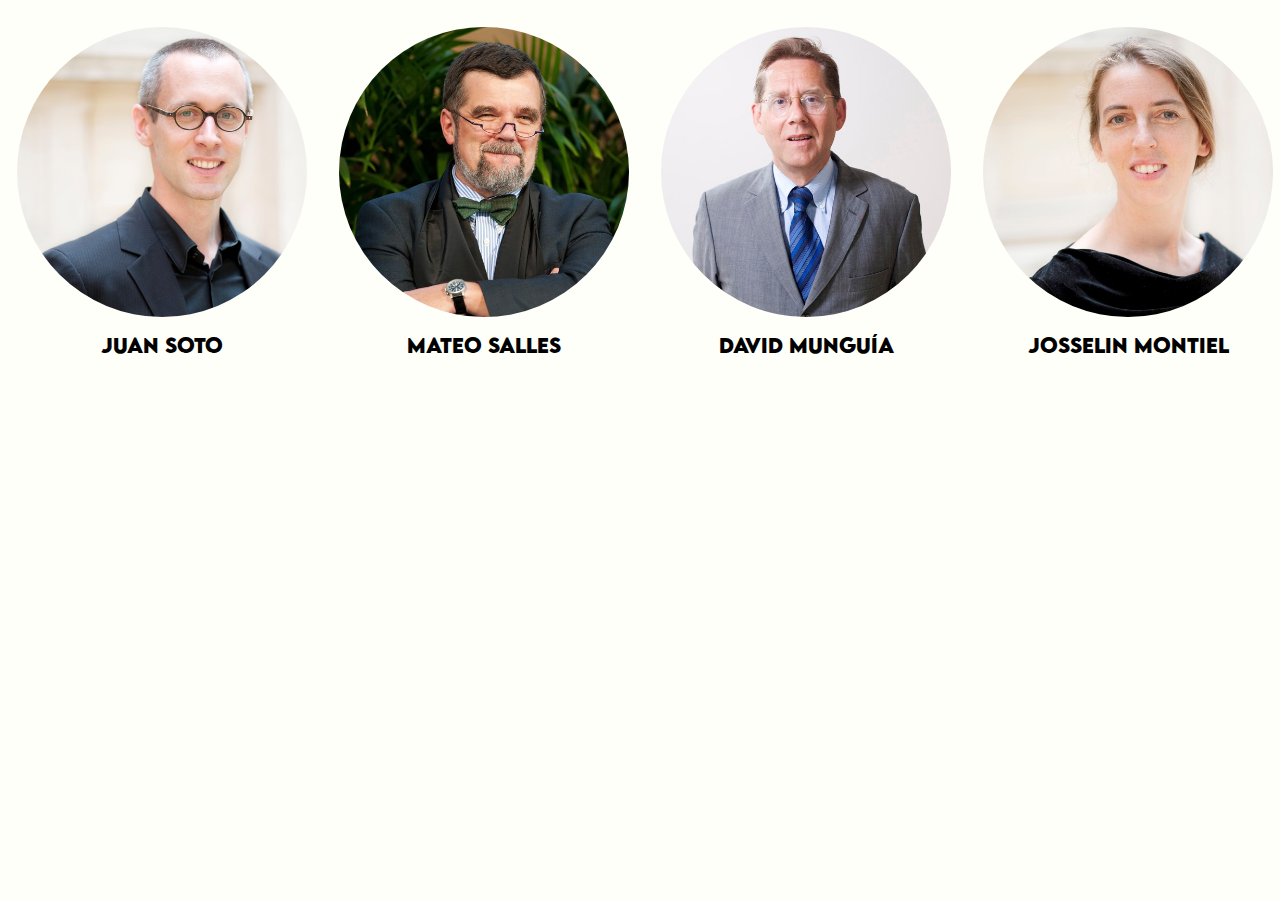
<file: Analistas.html>
<!DOCTYPE html> <!-- version de HTML a usar-->
<html> <!-- inicio del documento html-->
    <head> <!-- inicio de la cabecera-->
        <meta charset="UTF-8"> <!--character set-->
        <link type="text/css" rel="stylesheet" media="screen" href="Estilos.css" />
        <title>Akya</title>
        <link rel="icon" href=Icono.png type="image/icon type">
    </head>
    <div class=Persona>
        <table>
            <tr>
                <td>
                        <ul>
                        <li><img src="hombre_010.jpg" alt="¡Error! Imágen no encontrada" title="Juan"></li>
                        <li><h2>Juan Soto</h2></li>
                        </ul>
                </td>
                <td>
                    
                        <ul>
                        <li><img src="hombre_011.jpg" alt="¡Error! Imágen no encontrada" title="Mateo"></li>
                        <li><h2>Mateo Salles</h2></li>
                        </ul>
                    
                </td>
                <td>
                    
                        <ul>
                        <li><img src="hombre_012.jpg" alt="¡Error! Imágen no encontrada" title="David"></li>
                        <li><h2>David Munguía</h2></li>
                        </ul>
                    
                </td>
                <td>
                    
                        <ul>
                        <li><img src="mujer_005.jpg" alt="¡Error! Imágen no encontrada" title="Josselin"></li>
                        <li><h2>Josselin Montiel</h2></li>
                        </ul>
                    
                </td>
            </tr>    
            </table>
    </div>
</html>
</file>
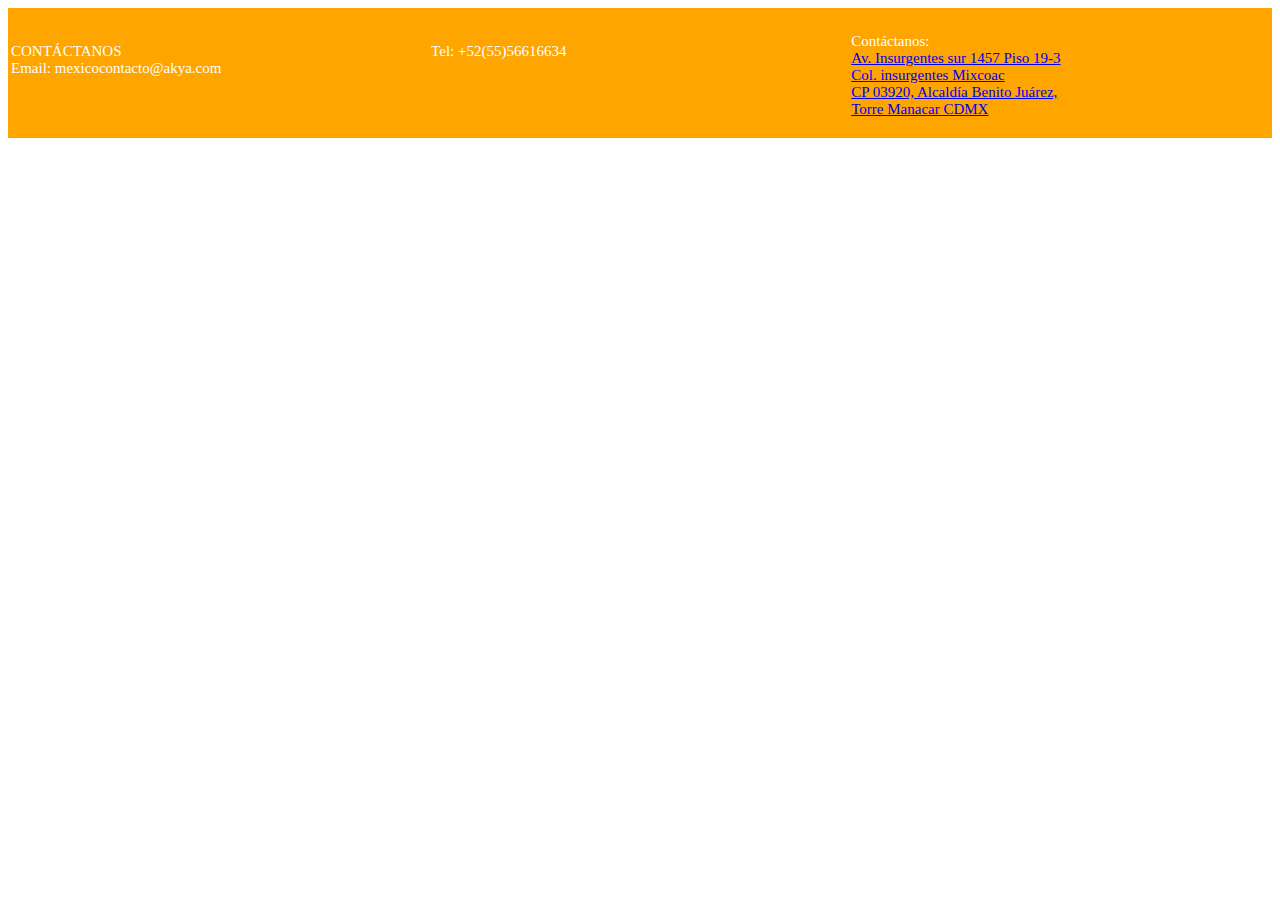
<file: footer.html>
<!DOCTYPE html>
<html>
    <head>
        <meta charset="UTF-8"/>
        <link type="text/css" rel="stylesheet" media="screen" href="estilos_footer.css" />
    </head>
    <body>

        <div id="footer">
                <div id="footer-left">
                    
                    <p>CONTÁCTANOS <br> Email: mexicocontacto@akya.com </p>
                </div>
                <div id="footer-center">
                    <p>Tel: +52(55)56616634 
                        <br><br>
                        
                </div>
                <div id="footer-right">
                    <p>Contáctanos: <br> <a href="https://www.google.com/maps/place/Torre+Manacar/@19.3688393,-99.1812093,15z/data=!4m5!3m4!1s0x0:0x8d7ad9d66e9b1ada!8m2!3d19.3688393!4d-99.1812093">Av. Insurgentes sur 1457 Piso 19-3 <br> Col. insurgentes Mixcoac <br>CP 03920, Alcaldía Benito Juárez,<br> Torre Manacar CDMX</a>
                </div>
            </div>
    </body>
</html>
</file>
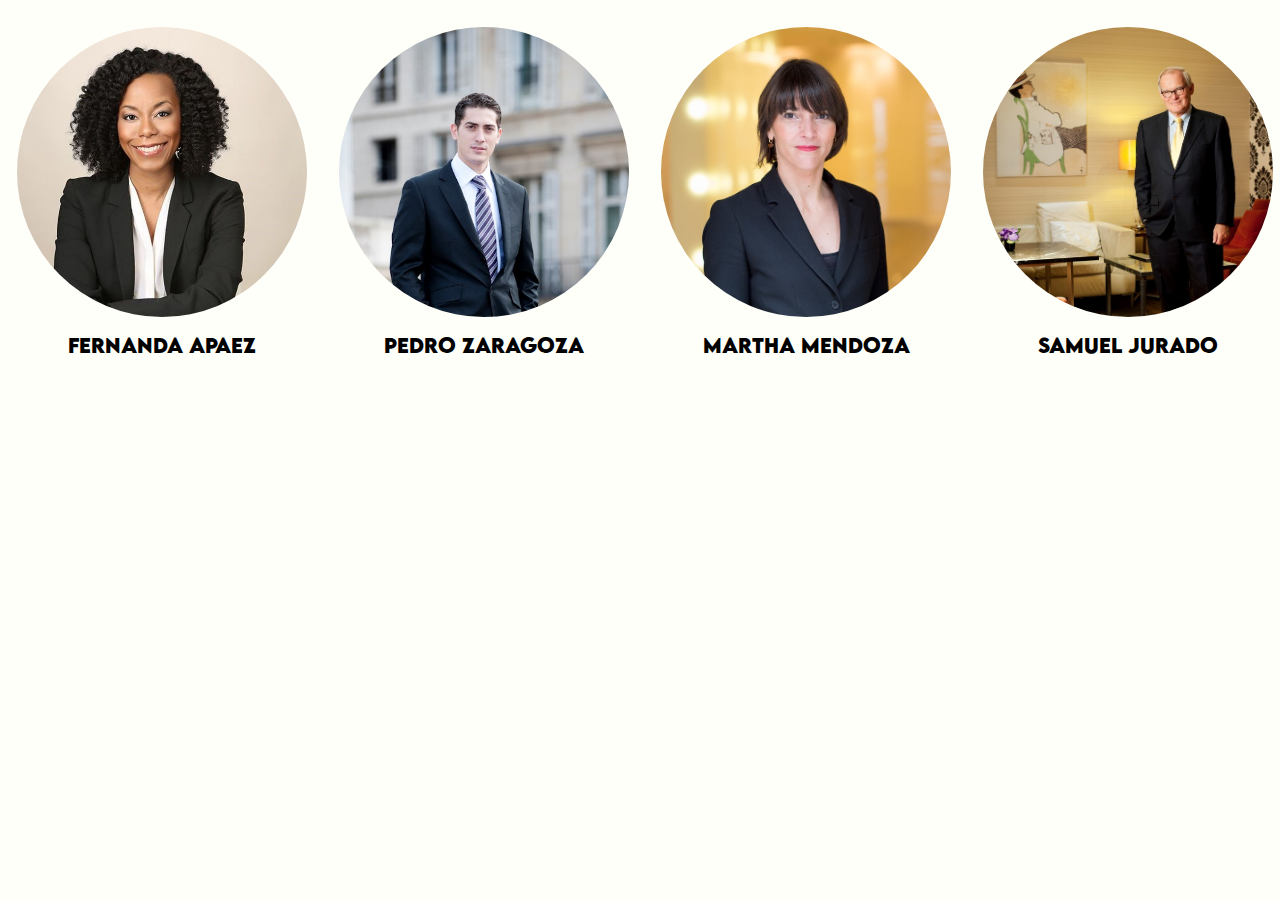
<file: Gerentes.html>
<!DOCTYPE html> <!-- version de HTML a usar-->
<html> <!-- inicio del documento html-->
    <head> <!-- inicio de la cabecera-->
        <meta charset="UTF-8"> <!--character set-->
        <link type="text/css" rel="stylesheet" media="screen" href="Estilos.css" />
        <title>Akya</title>
        <link rel="icon" href=Icono.png type="image/icon type">
    </head>
    <div class=Persona>
        <table>
            <tr>
                <td>
                        <ul>
                        <li><img src="mujer.jpg" alt="¡Error! Imágen no encontrada" title="Fernanda"></li>
                        <li><h2>Fernanda Apaez</h2></li>
                        </ul>
                </td>
                <td>
                    
                        <ul>
                        <li><img src="hombre_008.jpg" alt="¡Error! Imágen no encontrada" title="Pedro"></li>
                        <li><h2>Pedro Zaragoza</h2></li>
                        </ul>
                    
                </td>
                <td>
                    
                        <ul>
                        <li><img src="mujer_002.jpg" alt="¡Error! Imágen no encontrada" title="Martha"></li>
                        <li><h2>Martha Mendoza</h2></li>
                        </ul>
                    
                </td>
                <td>
                    
                        <ul>
                        <li><img src="hombre_007.jpg" alt="¡Error! Imágen no encontrada" title="Samuel"></li>
                        <li><h2>Samuel Jurado</h2></li>
                        </ul>
                    
                </td>
                <td>
                    
                        <ul>
                        <li><img src="mujer_003.jpg" alt="¡Error! Imágen no encontrada" title="Maria"></li>
                        <li><h2>María Castañeda</h2></li>
                        </ul>
                    
                </td>
            </tr>    
            </table>
    </div>
</html>
</file>
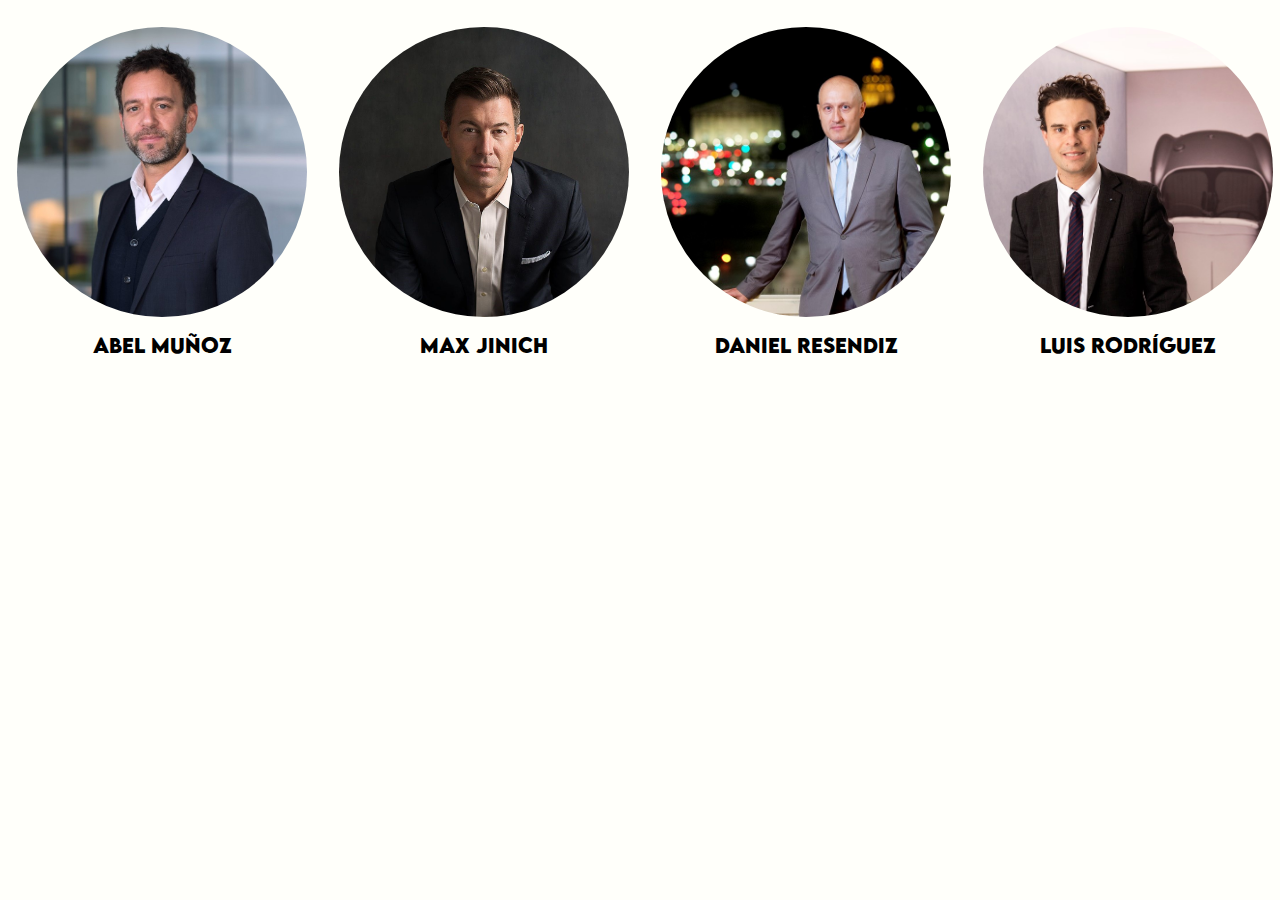
<file: Socios.html>
<!DOCTYPE html> <!-- version de HTML a usar-->
<html> <!-- inicio del documento html-->
    <head> <!-- inicio de la cabecera-->
        <meta charset="UTF-8"> <!--character set-->
        <link type="text/css" rel="stylesheet" media="screen" href="Estilos.css" />
        <title>Akya</title>
        <link rel="icon" href=Icono.png type="image/icon type">
    </head>
    <div class=Persona>
        <table>
            <tr>
                <td>
                        <ul>
                        <li><img src="hombre.jpg" alt="¡Error! Imágen no encontrada" title="Abel"></li>
                        <li><h2>Abel Muñoz</h2></li>
                        </ul>
                </td>
                <td>
                    
                        <ul>
                        <li><img src="GUAPO.jpg" alt="¡Error! Imágen no encontrada" title="Max"></li>
                        <li><h2>Max Jinich</h2></li>
                        </ul>
                    
                </td>
                <td>
                    
                        <ul>
                        <li><img src="hombre_005.jpg" alt="¡Error! Imágen no encontrada" title="Daniel"></li>
                        <li><h2>Daniel Resendiz</h2></li>
                        </ul>
                    
                </td>
                <td>
                    
                        <ul>
                        <li><img src="hombre_003.jpg" alt="¡Error! Imágen no encontrada" title="Luis Enrique"></li>
                        <li><h2>Luis Rodríguez</h2></li>
                        </ul>
                    
                </td>
                <td>
                    
                        <ul>
                        <li><img src="hombre_004.jpg" alt="¡Error! Imágen no encontrada" title="Rodrigo"></li>
                        <li><h2>Rodrigo Armijo</h2></li>
                        </ul>
                    
                </td>
                <td>
                    
                        <ul>
                        <li><img src="hombre_006.jpg" alt="¡Error! Imágen no encontrada" title="Roman"></li>
                        <li><h2>Roman Uribe</h2></li>
                        </ul>
                    
                </td>                
            </tr>    
            </table>
    </div>
</html>
</file>
<file: Estilos.css>
*{margin: 0;padding: 0;}

body{
    background-color: #fffffa;
    font-family: "George";
    font-size: 20px;
}

h1{
    font-family: "lemonMilk";    
}

.Equipo h1{
    font-family: "lemonMilk";
    font-size: 50px;
    padding: 10px;
    text-align: center;
    color:#4f3da8;
}

.titulos h1{
    font-family: "lemonMilk";
    font-size: 60px;
    padding: 10px;
    text-align: center;
    color:#4f3da8;
}

.titulos p{
    font-size: 24px;
    padding: 20px;
    text-align: center;
}

h2{
    font-family: "lemonMilk";
    font-size: 95%;
}

h3{
    font-family: "lemonMilk"
}

h4{
    font-family: "lemonMilk"
}

p{
    font-family: "George";
}

@font-face {
    font-family: "lemonMilk";
    src: url(lemonmilk.otf);
    font-weight: normal;
    font-style: normal;
}

@font-face {
    font-family: "Saonara";
    src: url(Saonara.otf);
    font-weight: normal;
    font-style: normal;
}

@font-face {
    font-family: "George";
    src:url(George.ttf);
    font-weight: normal;
    font-style: normal;
}

header{
    width: 100%;
    overflow: hidden;
    background: #eb5b46;
    margin-bottom: 20px;
    position: fixed;
    top: 0;
    font-family: "lemonMilk";
}

.Menu{
    width: 90%;
    max-width: 1200px;
    overflow: hidden;
    margin: auto;
    display: flex; 
    align-items: center;
}

header nav{
    float: right;
    line-height: 120px;
    padding: 0;
    margin: 0;
}

header nav a{
    display: inline-block;
    color: white;
    padding: 10px 20px;
    text-decoration: none;
    line-height: normal;
    font-size: 20px;
    font-weight: bold;
    border-radius: 50px;
}

header nav a:hover {
    background: #4f3da8;
    		-webkit-transition:all 500ms ease;
		-o-transition:all 500ms ease;
		transition:all 500ms ease;
}

.contenido{
    padding-top: 130px;
}

.wrapper{
    width: 90%;
    max-width: 1000px;
    overflow: hidden;
    margin: auto;
}

/* INDEX */

video { 
  position: absolute;
  top: 0;
  left: 0;
  width: 100%;
  height: 120%;
  object-fit: cover;
  object-position: center;
opacity: 60%;
}

.Index-right{
    float: right;
    position: relative;
    height: 500px;
    width: 45%;
    padding: 180px 40px;
    text-align: right;
}


.Index-datos{
    width: 33%;
    display: inline-block;
    padding-top: 170px;
    padding-bottom: 50px;
    margin: auto;
    float: left;
    text-align: center;
}

.Index-datos ul{
    list-style: none;
}

/*Contacto*/

* {
  box-sizing: border-box;
}

input[type=text], select, textarea {
  width: 100%;
  padding: 12px;
  border: 1px solid #ccc;
    border-radius: 20px;
  margin-top: 6px;
  margin-bottom: 16px;
    outline: none;
}

input[type=email], select, textarea {
  width: 100%;
  padding: 12px;
  border: 1px solid #ccc;
    border-radius: 20px;
  margin-top: 6px;
  margin-bottom: 16px;
    outline: none;
}

input[type=submit] {
  background-color: #9180e9;
  color: white;
  padding: 12px 20px;
  border: none;
  cursor: pointer;
    border-radius: 50px;
    outline: none;
}

input[type=submit]:hover {
  background-color: #4f3da8;
 outline: none;
}

.containerContacto {
  border-radius: 50px;
  background-color: #938cb1;
  padding: 10px;
}

.columnContacto {
  
  width: 100%;
  margin-top: 6px;
  padding: 20px;
}

/* Equipo */
.Persona table{
    border: 0;
    text-align: center;
    width: 100%;
}
.Persona td{
    padding: 15px;
}
.Persona li{
    
    padding-top: 10px;
}
.Persona ul {
    text-align: center;
    list-style: none;
}
.Persona img{
    border-radius: 50%;
    width: 290px;
    height: 290px;
}
.lineaPersonas iframe{
    height: 410px;
    padding: 10px;
}


/* Servicios  */

.Top-Servicios{
    height: 400px;
    width: 100%;
    background-position:center;
    background-size: cover;
    background-image: url(Zonas%20colaborativas%203.jpg);
}
.containerServicio {
  position: relative;
    z-index: -10px;
  width: 100%;
}

.image {
    position: initial;
  width: 160px;
  height: 160px;
}

.overlay {
  position: absolute;
  top: 0;
  bottom: 0;
  left: 0;
  right: 0;
  height: 100%;
  width: 100%;
  opacity: 0;
  background-color: #938cb1;
}

.containerServicio:hover .overlay {
  opacity: 1;
  transition: .3s ease;
}

.text {
  color: white;
  font-size: 12px;
  position: absolute;
    height: 90%;
    width: 95%;
  top: 50%;
  left: 50%;
  -webkit-transform: translate(-50%, -50%);
  -ms-transform: translate(-50%, -50%);
  transform: translate(-50%, -50%);
  text-align: center;
}

.TablaServicios{
    text-align: center;
    margin-left: auto;
    margin-right: auto;
}

.TablaServicios td{
    width: 250px;
    height: auto;
}

/*Oportunidades*/

.oportunidades ul{
    margin-left: 80px;
}

/* Redes */
@font-face {
  font-family: 'icomoon';
  src:  url('fonts/icomoon.eot?bhws9a');
  src:  url('fonts/icomoon.eot?bhws9a#iefix') format('embedded-opentype'),
    url('fonts/icomoon.ttf?bhws9a') format('truetype'),
    url('fonts/icomoon.woff?bhws9a') format('woff'),
    url('fonts/icomoon.svg?bhws9a#icomoon') format('svg');
  font-weight: normal;
  font-style: normal;
  font-display: block;
}

[class^="icon-"], [class*=" icon-"] {
  /* use !important to prevent issues with browser extensions that change fonts */
  font-family: 'icomoon' !important;
  speak: never;
  font-style: normal;
  font-weight: normal;
  font-variant: normal;
  text-transform: none;
  line-height: 1;

  /* Better Font Rendering =========== */
  -webkit-font-smoothing: antialiased;
  -moz-osx-font-smoothing: grayscale;
}

.icon-mail4:before {
  content: "\ea86";
}
.icon-facebook:before {
  content: "\ea90";
}
.icon-twitter:before {
  content: "\ea96";
}
.icon-skype:before {
  content: "\eac5";
}
.icon-linkedin2:before {
  content: "\eaca";
}

*{
    margin: 0;
    padding: 0;
    -webkit-box-sizing:border-box;
    -moz-boz-sizing:border-box;
    box-sizing: border-box;
}

.social {
	position: fixed; 
	left: 0; /* Establecemos la barra en la izquierda */
	top: 300px; /* Bajamos la barra 200px de arriba a abajo */
	z-index: 2000; /* Utilizamos la propiedad z-index para que no se superponga algún otro elemento como sliders, galerías, etc */
}
 
	.social ul {
		list-style: none;
	}
 
	.social ul li a {
		display: inline-block;
		color:#fff;
		background: #ec5b46;
		padding: 10px 15px;
		text-decoration: none;
 /* Establecemos una transición a todas las propiedades */
	}
 
	.social ul li .icon-facebook {background:#4f3ea8;} /* Establecemos los colores de cada red social, aprovechando su class */
	.social ul li .icon-twitter {background: #f7977e;}
    .social ul li .icon-linkedin2 {background: #928cb0;}
	.social ul li .icon-skype {background: #9180ea;}
	.social ul li .icon-mail {background: #928cb0;}
 
	.social ul li a:hover {
		background: #000; /* Cambiamos el fondo cuando el usuario pase el mouse */
		padding: 10px 30px; /* Hacemos mas grande el espacio cuando el usuario pase el mouse */
        		-webkit-transition:all 500ms ease;
		-o-transition:all 500ms ease;
		transition:all 500ms ease;
}

/* Footer */
#footer{
    font-size: 20px;
    width: 100%;
    height: 160px;
    background-color: #eb5b46;
    color: white;
    vertical-align: middle;
}
#footer-left{
    float: left;
    text-align: left;
    margin-top: 20px;
    padding: 50px;
    width: 33%
    
    
}
#footer-center{
    float: left;
    text-align: center;
    margin-top: 20px;
    width: 33%;
    padding: 50px;
}
#footer-right{
    text-align: right;
    float: left;
    margin-right: 3px;
    width: 33%;
    padding: 20px;
    padding-right: 40px;
    
}
</file>
<file: estilos_footer.css>
#footer{
    font-size: 15px;
    width: 100%;
    height: 130px;
    background-color: orange;
    color: white
    
}
#footer-left{
    float: left;
    margin-right:3px;
    margin-left: 3px;
    margin-top: 20px;
    width: 33%
    
    
}
#footer-center{
    float: left;
    margin-right:3px;
    margin-top: 20px;
    width: 33%
}
#footer-right{
    float: left;
    margin-top:10px;
    width: 33%
    
}
</file>
